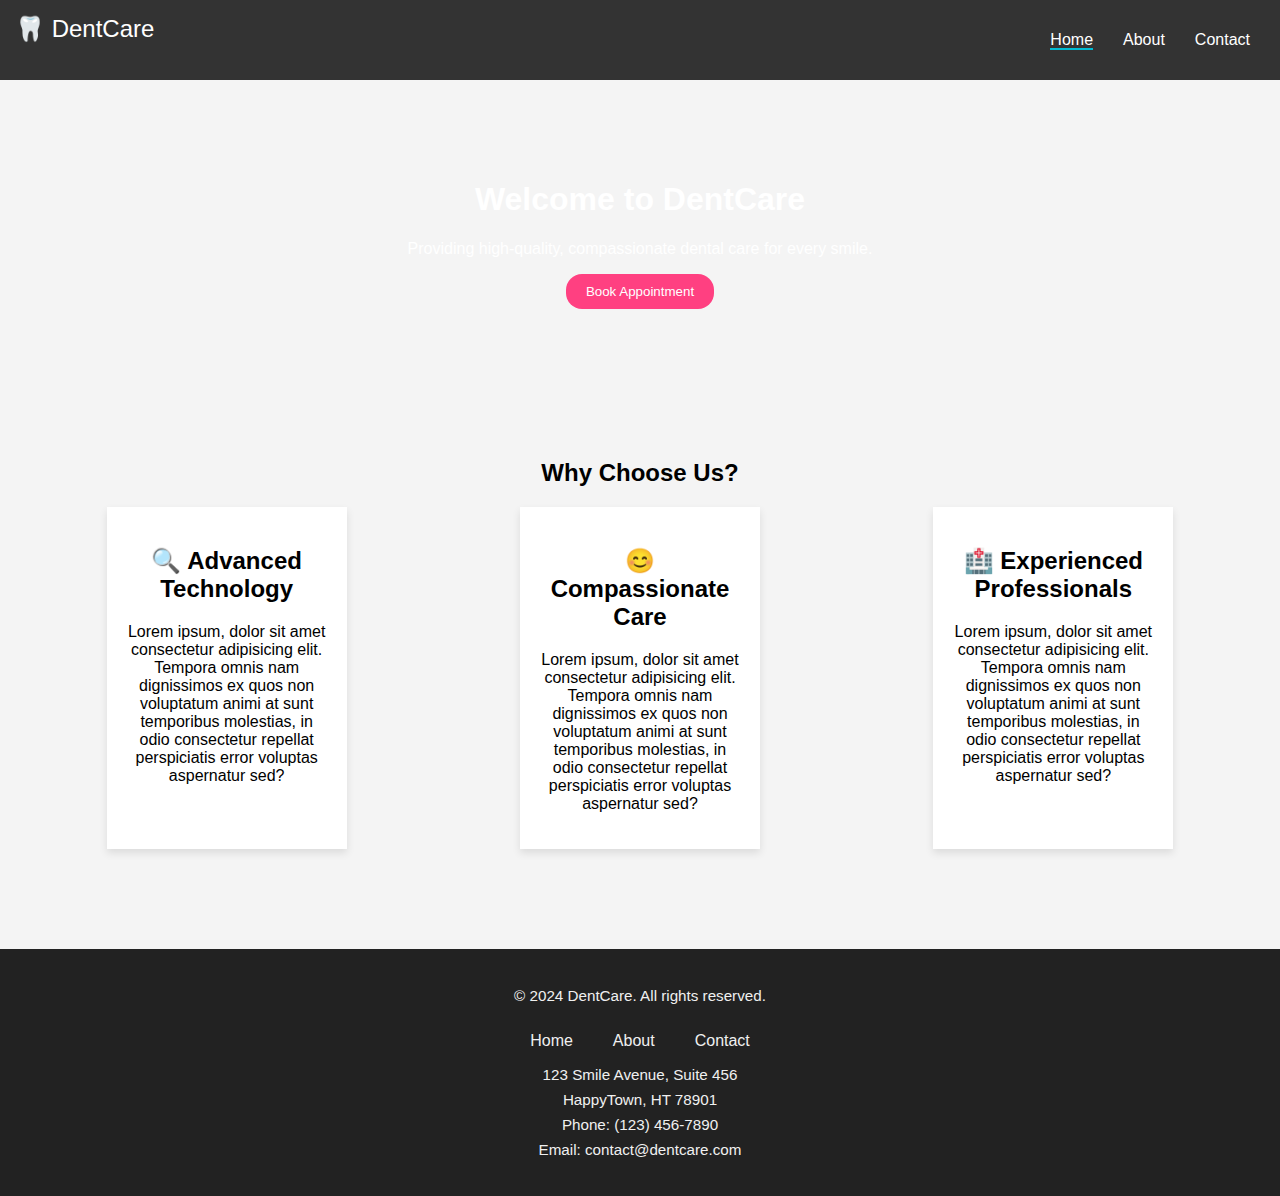
<file: index.html>
<!DOCTYPE html>
<html lang="en">
  <head>
    <meta charset="UTF-8" />
    <meta name="viewport" content="width=device-width, initial-scale=1.0" />
    <title>DentCare - Home</title>
    <link rel="stylesheet" href="/styles/style.css" />
  </head>
  <body>
    <header>
      <nav class="navbar">
        <div class="logo">🦷 DentCare</div>
        <ul class="nav-links">
          <li><a href="index.html" class="active">Home</a></li>
          <li><a href="about.html">About</a></li>
          <li><a href="contact.html">Contact</a></li>
        </ul>
      </nav>
    </header>

    <section class="hero">
      <h1>Welcome to DentCare</h1>
      <p>Providing high-quality, compassionate dental care for every smile.</p>
      <button class="btn">Book Appointment</button>
    </section>

    <section class="why-choose">
      <h2>Why Choose Us?</h2>
      <div class="grid">
        <div class="card">
          <h2>🔍 Advanced Technology</h2>
          <p>
            Lorem ipsum, dolor sit amet consectetur adipisicing elit. Tempora
            omnis nam dignissimos ex quos non voluptatum animi at sunt
            temporibus molestias, in odio consectetur repellat perspiciatis
            error voluptas aspernatur sed?
          </p>
        </div>
        <div class="card"><h2>😊 Compassionate Care</h2>
            <p>
                Lorem ipsum, dolor sit amet consectetur adipisicing elit. Tempora
                omnis nam dignissimos ex quos non voluptatum animi at sunt
                temporibus molestias, in odio consectetur repellat perspiciatis
                error voluptas aspernatur sed?
              </p>
        </div>
        <div class="card"><h2>🏥 Experienced Professionals</h2>
            <p>
                Lorem ipsum, dolor sit amet consectetur adipisicing elit. Tempora
                omnis nam dignissimos ex quos non voluptatum animi at sunt
                temporibus molestias, in odio consectetur repellat perspiciatis
                error voluptas aspernatur sed?
              </p>

        </div>
      </div>
    </section>

    <footer class="footer">
  <div class="footer-content">
    <p>&copy; 2024 DentCare. All rights reserved.</p>
    <ul class="footer-links">
      <li><a href="index.html">Home</a></li>
      <li><a href="about.html">About</a></li>
      <li><a href="contact.html">Contact</a></li>
    </ul>
    <div class="footer-contact">
      <p>123 Smile Avenue, Suite 456</p>
      <p>HappyTown, HT 78901</p>
      <p>Phone: (123) 456-7890</p>
      <p>Email: contact@dentcare.com</p>
    </div>
  </div>
</footer>

  </body>
</html>
</file>
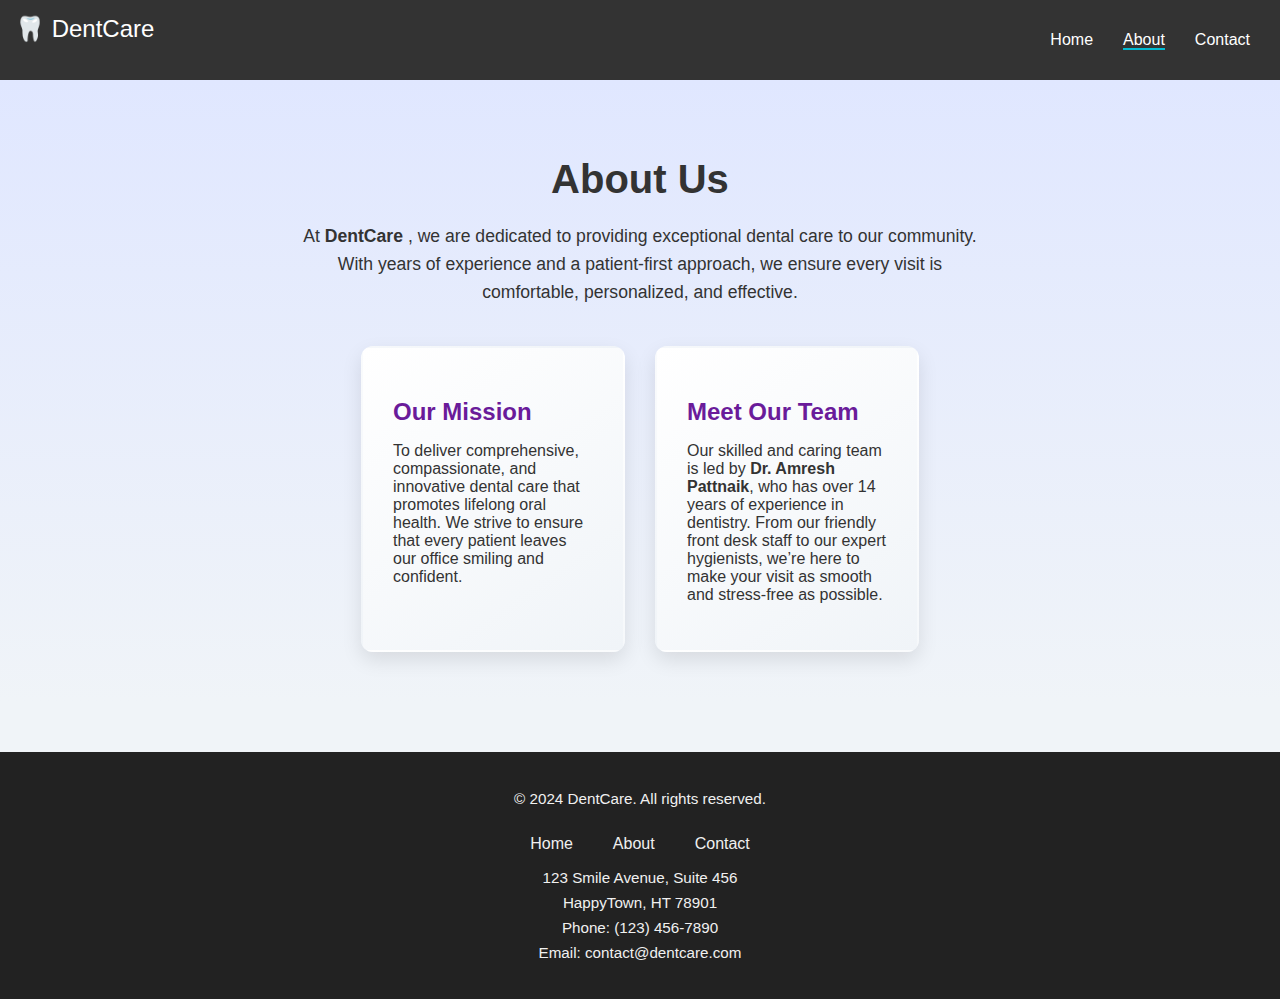
<file: about.html>
<!DOCTYPE html>
<html lang="en">
<head>
    <meta charset="UTF-8">
    <meta name="viewport" content="width=device-width, initial-scale=1.0">
    <title>About Us - DentCare Dental</title>
    <link rel="stylesheet" href="/styles/style.css">
    <link rel="stylesheet" href="/styles/about.css">
</head>
<body>

    
    <header>
        <nav class="navbar">
          <div class="logo">🦷 DentCare</div>
          <ul class="nav-links">
            <li><a href="index.html" >Home</a></li>
          <li><a href="about.html" class="active">About</a></li>
          <li><a href="contact.html">Contact</a></li>
          </ul>
        </nav>
      </header>

   
    <section class="about-section">
        <h1>About Us</h1>
        <p class="about-intro">
            At <strong>DentCare </strong>, we are dedicated to providing exceptional dental care to our community. With years of experience and a patient-first approach, we ensure every visit is comfortable, personalized, and effective.
        </p>
        
        <div class="about-cards">
            <div class="card">
                <h2 class="card-title">Our Mission</h2>
                <p>
                    To deliver comprehensive, compassionate, and innovative dental care that promotes lifelong oral health. We strive to ensure that every patient leaves our office smiling and confident.
                </p>
            </div>

           
            <div class="card">
                <h2 class="card-title">Meet Our Team</h2>
                <p>
                    Our skilled and caring team is led by <strong>Dr. Amresh Pattnaik</strong>, who has over 14 years of experience in dentistry. From our friendly front desk staff to our expert hygienists, we’re here to make your visit as smooth and stress-free as possible.
                </p>
            </div>
        </div>
    </section>

    
    <footer class="footer">
        <div class="footer-content">
          <p>&copy; 2024 DentCare. All rights reserved.</p>
          <ul class="footer-links">
            <li><a href="index.html">Home</a></li>
            <li><a href="about.html">About</a></li>
            <li><a href="contact.html">Contact</a></li>
          </ul>
          <div class="footer-contact">
            <p>123 Smile Avenue, Suite 456</p>
            <p>HappyTown, HT 78901</p>
            <p>Phone: (123) 456-7890</p>
            <p>Email: contact@dentcare.com</p>
          </div>
        </div>
      </footer>
      

</body>
</html>
</file>
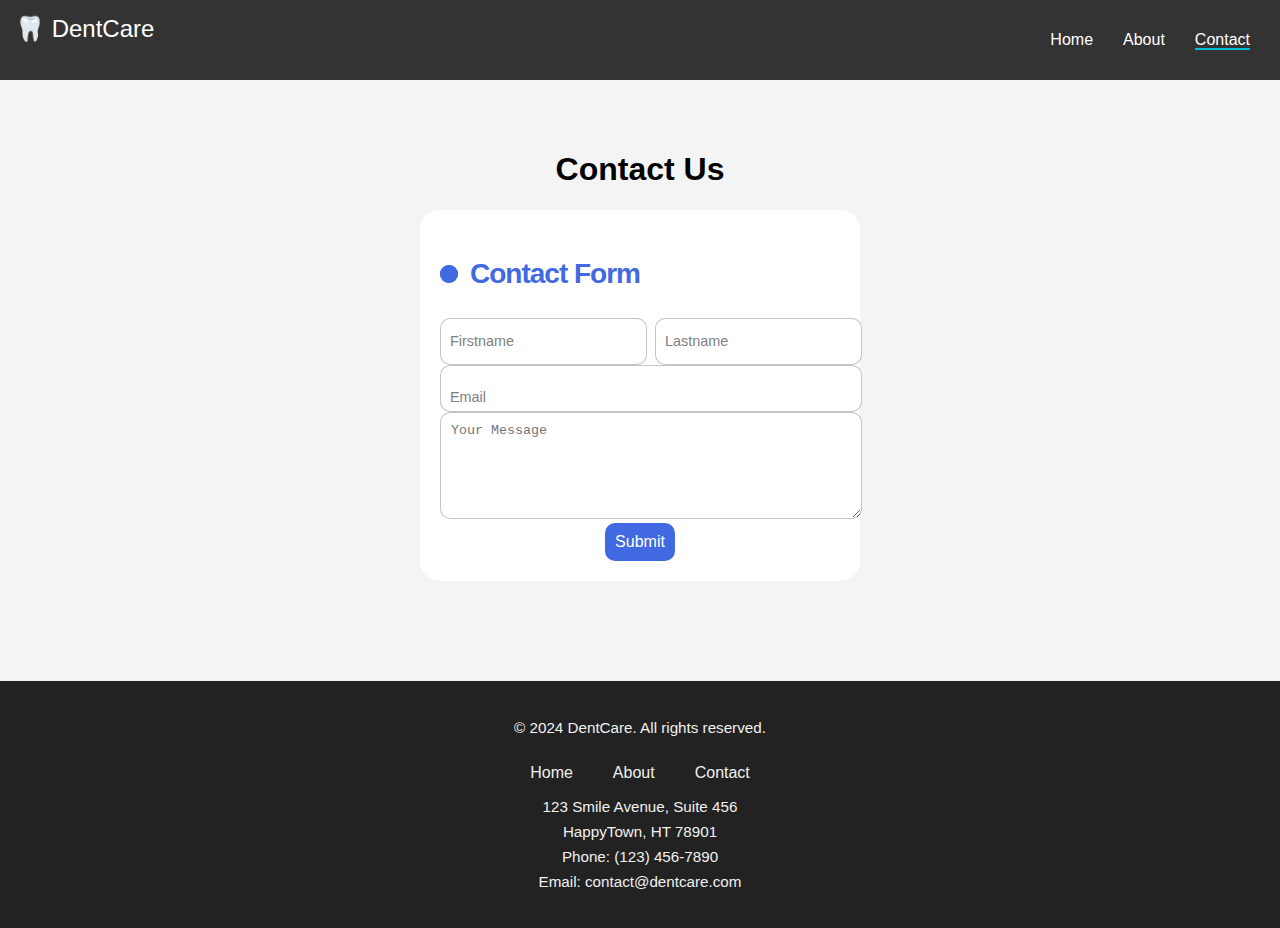
<file: contact.html>
<!DOCTYPE html>
<html lang="en">
  <head>
    <meta charset="UTF-8" />
    <meta name="viewport" content="width=device-width, initial-scale=1.0" />
    <title>DentCare - Contact</title>
    <link rel="stylesheet" href="/styles/style.css" />
    <link rel="stylesheet" href="/styles/contact.css" />
  </head>
  <body>
    <header>
      <nav class="navbar">
        <div class="logo">🦷 DentCare</div>
        <ul class="nav-links">
          <li><a href="index.html" >Home</a></li>
          <li><a href="about.html">About</a></li>
          <li><a href="contact.html" class="active">Contact</a></li>
        </ul>
      </nav>
    </header>


    <section class="contact-form">
      <h1>Contact Us</h1>
      <form class="form">
        <p class="title">Contact Form</p>

        <div class="flex">
          <label>
            <input required="" placeholder="" type="text" class="input" />
            <span>Firstname</span>
          </label>

          <label>
            <input required="" placeholder="" type="text" class="input" />
            <span>Lastname</span>
          </label>
        </div>

        <label>
          <input required="" placeholder="" type="email" class="input" />
          <span>Email</span>
        </label>

        <label>
            <textarea placeholder="Your Message" rows="5" type="text" class="input"></textarea>
        </label>
        
        <button class="submit">Submit</button>
       
      </form>
    </section>

    <footer class="footer">
        <div class="footer-content">
          <p>&copy; 2024 DentCare. All rights reserved.</p>
          <ul class="footer-links">
            <li><a href="index.html">Home</a></li>
            <li><a href="about.html">About</a></li>
            <li><a href="contact.html">Contact</a></li>
          </ul>
          <div class="footer-contact">
            <p>123 Smile Avenue, Suite 456</p>
            <p>HappyTown, HT 78901</p>
            <p>Phone: (123) 456-7890</p>
            <p>Email: contact@dentcare.com</p>
          </div>
        </div>
      </footer>
      
    <script src="/js/contact.js"></script>
  </body>
</html>
</file>
<file: styles/style.css>
body {
    font-family: Arial, sans-serif;
    margin: 0;
    padding: 0;
    background: #f4f4f4;
}


.navbar {
    display: flex;
    justify-content: space-between;
    background-color: #333;
    color: white;
    padding: 15px;
}

.logo {
    font-size: 1.5em;
}

.nav-links {
    list-style: none;
    display: flex;
}

.nav-links li {
    margin: 0 15px;
}

.nav-links a {
    color: white;
    text-decoration: none;
}

.nav-links .active {
    border-bottom: 2px solid #00bcd4;
}


.hero {
    text-align: center;
    background-image: url(https://img.freepik.com/premium-photo/dental-concept-healthy-equipment-tools-dental-care-professional-banner_36325-1246.jpg?w=1060);
    background-position: center;
    background-repeat: no-repeat;
    background-size: cover;
    color: white;
    padding: 80px 20px;
}

.btn {
    background-color: #ff4081;
    border: none;
    padding: 10px 20px;
    color: white;
    cursor: pointer;
    border-radius: 1rem;
}

.btn:hover {
    background-color: #cf3568;
}


.why-choose {
    text-align: center;
    padding: 50px 20px;
}

.grid {
    display: flex;
    justify-content: space-around;
}

.card {
    background: white;
    padding: 20px;
    width: 200px;
    box-shadow: 0 4px 8px rgba(0,0,0,0.1);
}




.footer {
    background-color: #222; 
    color: #f0f0f0; 
    padding: 30px 0; 
    text-align: center;
    margin-top: 50px; 
    font-family: Arial, sans-serif; 
}

.footer-content p {
    margin: 8px 0; 
    font-size: 0.95em;
}

.footer-links {
    list-style: none;
    padding: 0;
    margin: 20px 0 0; 
    display: flex;
    justify-content: center;
    flex-wrap: wrap; 
}

.footer-links li {
    margin: 8px 20px; 
}

.footer-links a {
    color: #f0f0f0;
    text-decoration: none;
    font-weight: 500; 
    transition: color 0.3s ease, transform 0.2s ease; 
}

.footer-links a:hover {
    color: #00bcd4; 
    transform: scale(1.05); 
}


@media (max-width: 600px) {
    .footer-links {
        flex-direction: column; 
    }
    .footer-links li {
        margin: 10px 0; 
    }
}
</file>
<file: styles/about.css>
body {
    font-family: Arial, sans-serif;
    margin: 0;
    padding: 0;
    background-color: #f0f4f8;
    color: #333;
}

.about-section {
    text-align: center;
    padding: 50px 20px;
    background: linear-gradient(180deg, #e0e7ff, #f0f4f8);
}

.about-section h1 {
    font-size: 2.5em;
    margin-bottom: 20px;
    color: #333;
}

.about-intro {
    font-size: 1.1em;
    margin-bottom: 40px;
    max-width: 700px;
    margin-left: auto;
    margin-right: auto;
    line-height: 1.6;
}


.about-cards {
    display: flex;
    justify-content: center;
    gap: 30px;
    flex-wrap: wrap;
}

.card {
    background-color: white;
    border-radius: 12px;
    box-shadow: 0 8px 20px rgba(0, 0, 0, 0.1);
    padding: 30px;
    max-width: 400px;
    text-align: left;
    transition: transform 0.3s ease;
    border: 2px solid transparent;
    background: linear-gradient(145deg, #ffffff, #f0f4f8);
}

.card:hover {
    transform: translateY(-10px);
    border: 2px solid #b39ddb;
}

.card-title {
    color: #6a1b9a;
    font-size: 1.5em;
    margin-bottom: 15px;
}
</file>
<file: styles/contact.css>
.contact-form {
    padding: 50px 20px;
    text-align: center;
}

.contact-form form {
    display: inline-block;
    max-width: 400px;
    width: 100%;
}

.form {
    display: flex;
    flex-direction: column;
    gap: 10px;
    max-width: 350px;
    background-color: #fff;
    padding: 20px;
    border-radius: 20px;
    position: relative;
  }
  
  .title {
    font-size: 28px;
    color: royalblue;
    font-weight: 600;
    letter-spacing: -1px;
    position: relative;
    display: flex;
    align-items: center;
    padding-left: 30px;
  }
  
  .title::before,.title::after {
    position: absolute;
    content: "";
    height: 16px;
    width: 16px;
    border-radius: 50%;
    left: 0px;
    background-color: royalblue;
  }
  
  .title::before {
    width: 18px;
    height: 18px;
    background-color: royalblue;
  }
  
  .title::after {
    width: 18px;
    height: 18px;
    animation: pulse 1s linear infinite;
  }
  
  .message, .signin {
    color: rgba(88, 87, 87, 0.822);
    font-size: 14px;
  }
  
  .signin {
    text-align: center;
  }
  
  .signin a {
    color: royalblue;
  }
  
  .signin a:hover {
    text-decoration: underline royalblue;
  }
  
  .flex {
    display: flex;
    width: 100%;
    gap: 30px;
  }
  
  .form label {
    position: relative;
  }
  
  .form label .input {
    width: 100%;
    padding: 10px 10px 20px 10px;
    outline: 0;
    border: 1px solid rgba(105, 105, 105, 0.397);
    border-radius: 10px;
  }
  
  .form label .input + span {
    position: absolute;
    left: 10px;
    top: 15px;
    color: grey;
    font-size: 0.9em;
    cursor: text;
    transition: 0.3s ease;
  }
  
  .form label .input:placeholder-shown + span {
    top: 15px;
    font-size: 0.9em;
  }

  .form label textarea ::placeholder{
    color: grey;
    font-size: 0.9em;
  }
  
  .form label .input:focus + span,.form label .input:valid + span {
    top: 30px;
    font-size: 0.7em;
    font-weight: 600;
  }
  
  .form label .input:valid + span {
    color: green;
  }
  
  .submit {
    border: none;
    outline: none;
    background-color: royalblue;
    padding: 10px;
    border-radius: 10px;
    color: #fff;
    font-size: 16px;
    transform: .3s ease;
  }
  
  .submit:hover {
    background-color: rgb(56, 90, 194);
  }
  
  @keyframes pulse {
    from {
      transform: scale(0.9);
      opacity: 1;
    }
  
    to {
      transform: scale(1.8);
      opacity: 0;
    }
  }

  @media (max-width: 600px) {
    .flex {
      flex-direction: column;
    }
}
</file>
